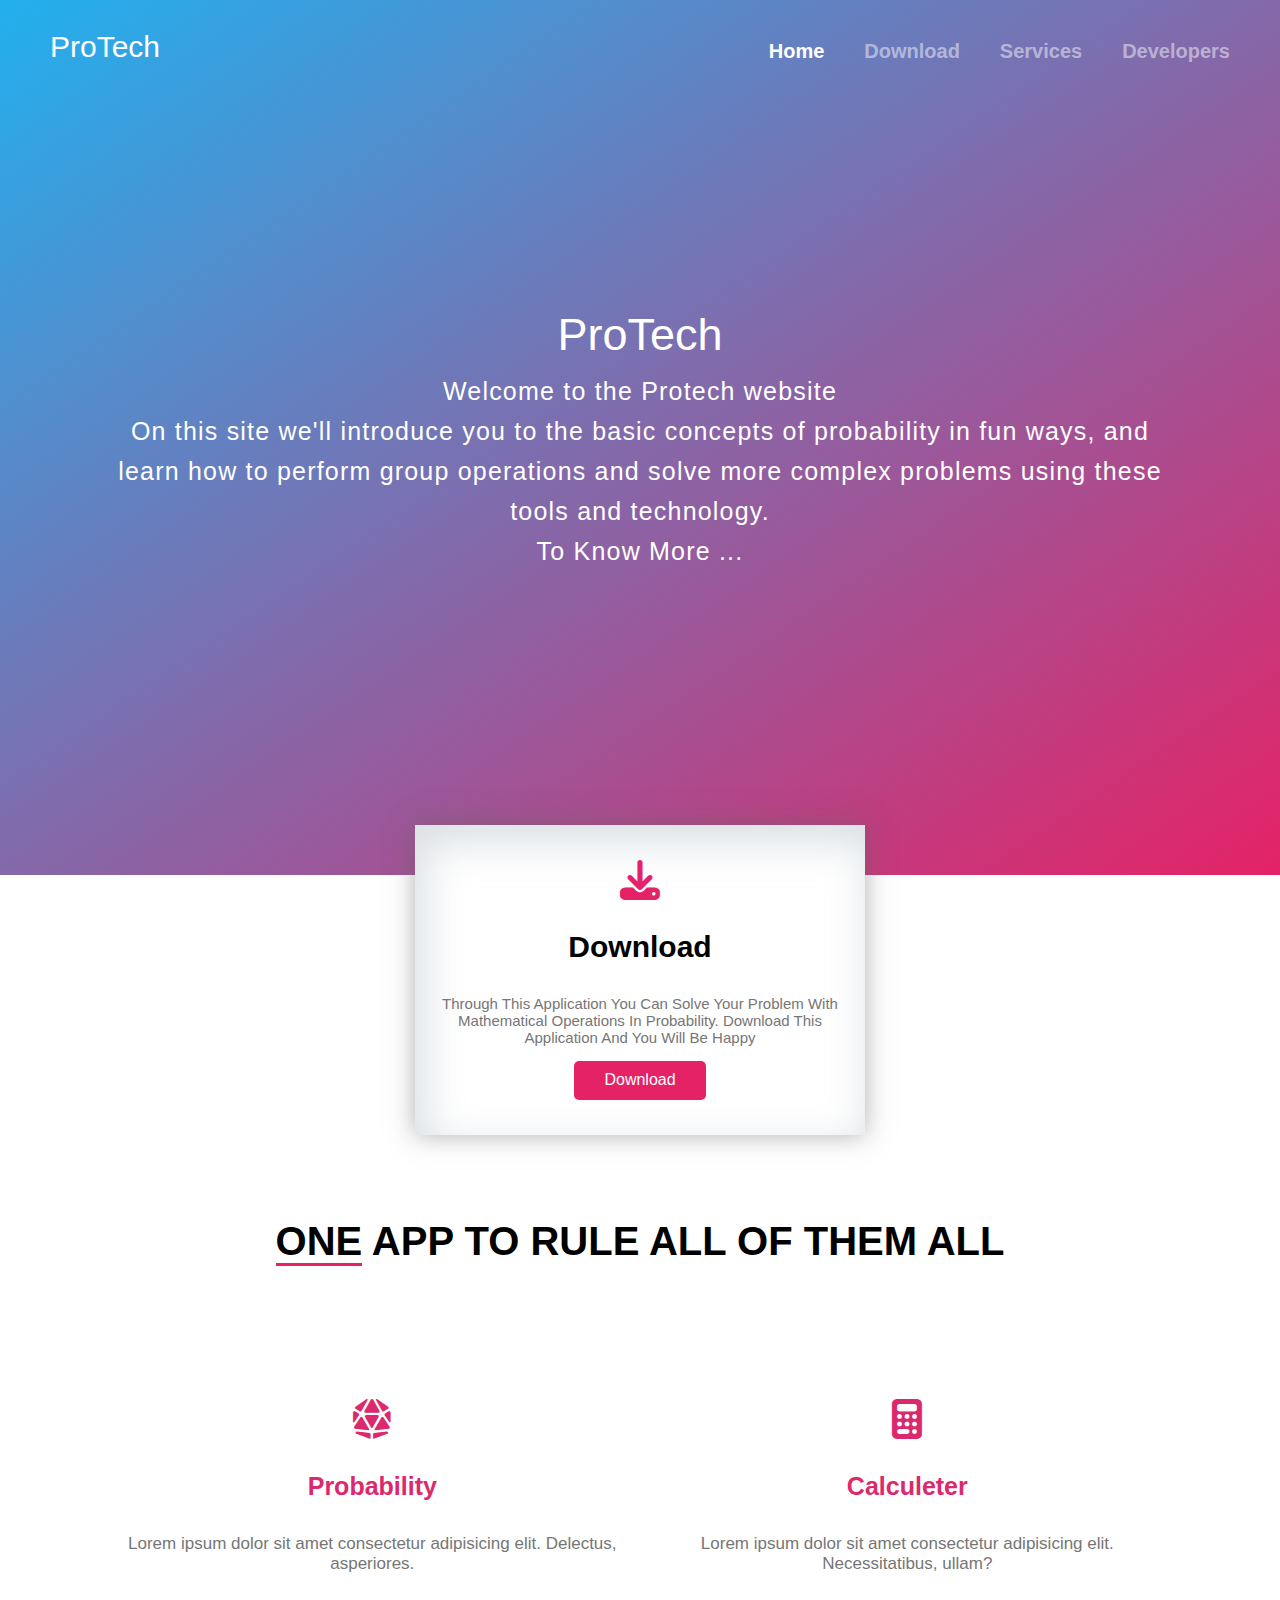
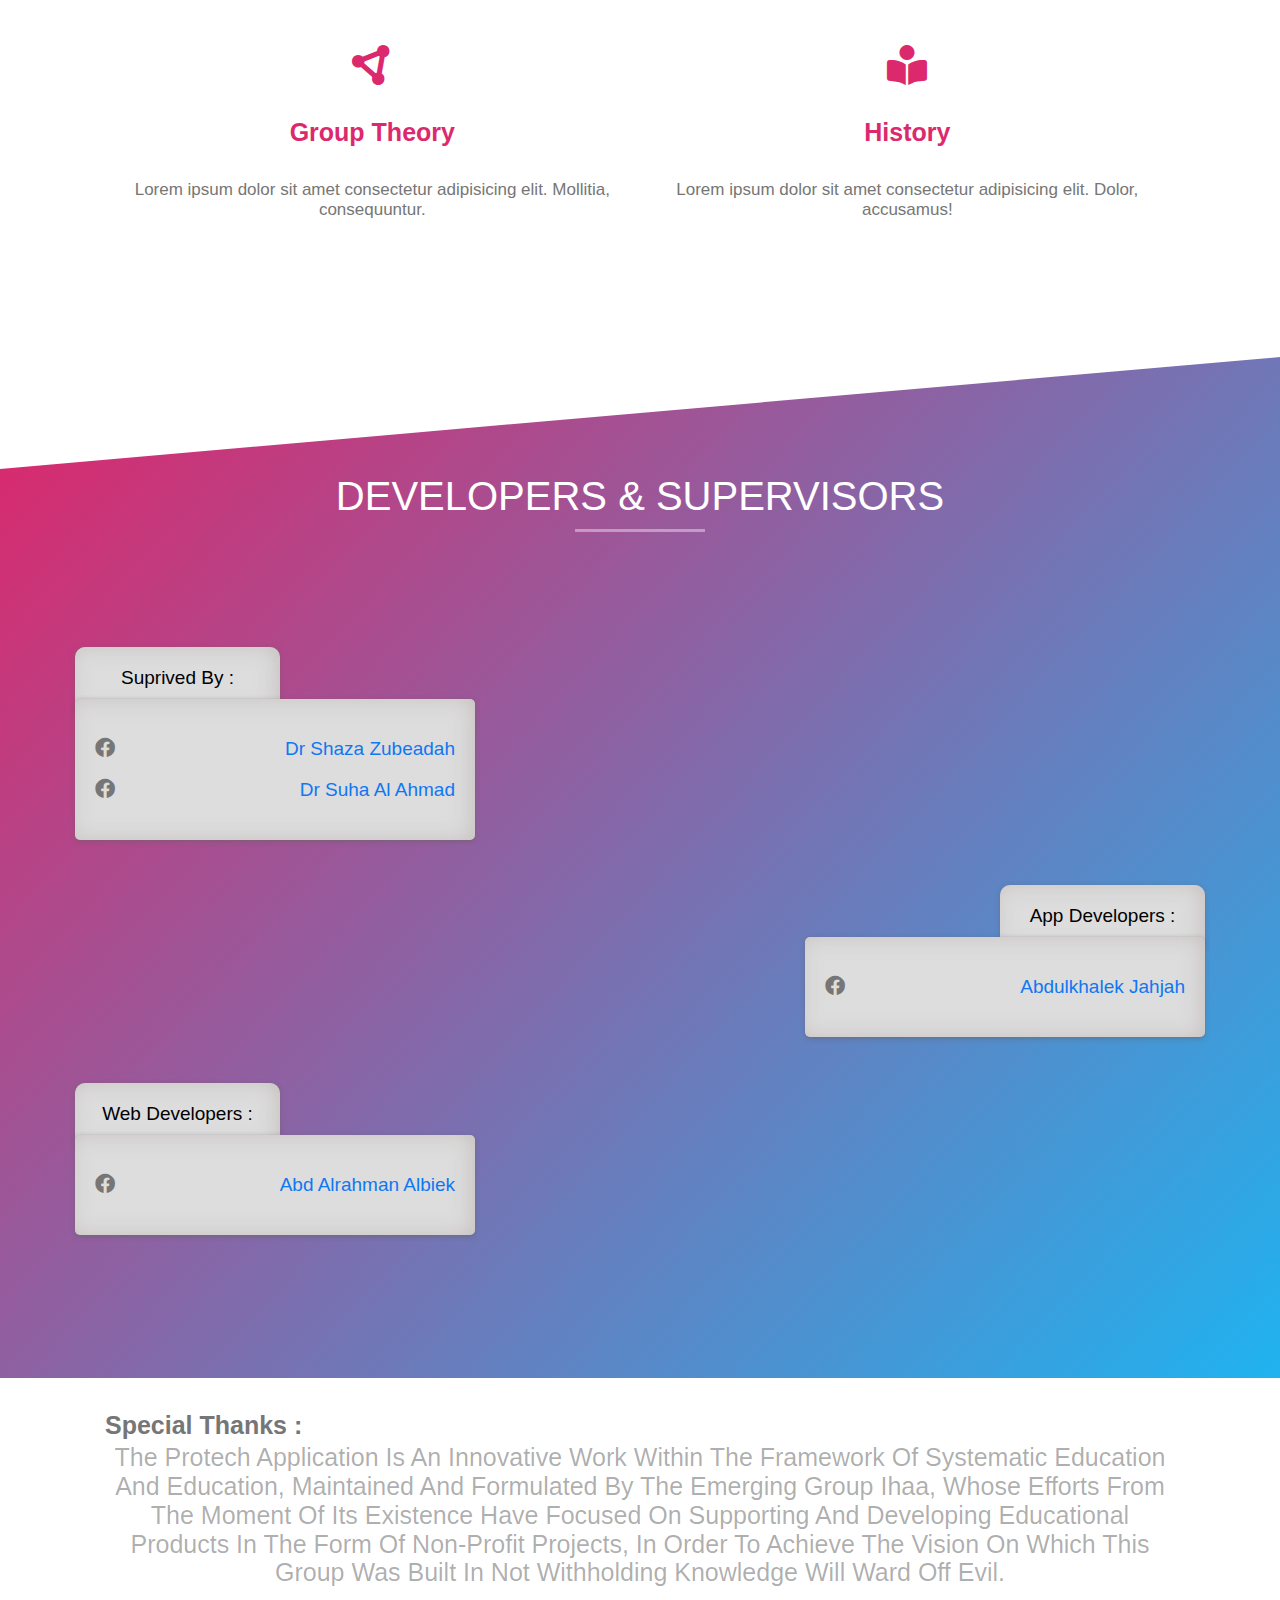
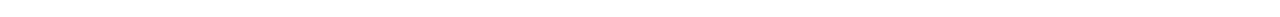
<file: index.html>
<!DOCTYPE html>
<html lang="en">
  <head>
    <meta charset="UTF-8" />
    <meta name="viewport" content="width=device-width, initial-scale=1.0" />
    <title>ProTech</title>
    <link rel="icon" href="images/logo.icon" />
    <!-- Render All Elements Normally -->
    <link rel="stylesheet" href="css/normalize.css" />
    <!-- Font Awesome Library -->
    <link rel="stylesheet" href="css/all.min.css" />
    <!-- Main Templete Css File  -->
    <link rel="stylesheet" href="css/pro.css" />
    <!-- Google Fonts -->
    <link rel="preconnect" href="https://fonts.googleapis.com" />
    <link rel="preconnect" href="https://fonts.gstatic.com" crossorigin />
    <link
      href="https://fonts.googleapis.com/css2?family=Work+Sans:wght@200;300;400;500;600;700;800&display=swap"
      rel="stylesheet"
    />
    <link rel="preconnect" href="https://fonts.googleapis.com" />
    <link rel="preconnect" href="https://fonts.gstatic.com" crossorigin />
    <link
      href="https://fonts.googleapis.com/css2?family=Agbalumo&family=Cairo:wght@300&display=swap"
      rel="stylesheet"
    />
  </head>
  <body>
    <!-- S-header -->
    <div class="header">
      <div class="nav">
        <a href="#"><h1>ProTech</h1></a>
        <nav>
          <i class="fas fa-bars toggle-menu" id="icon"></i>
          <ul id="menu">
            <li><a class="active" href="index.html">Home</a></li>
            <li><a href="#download">Download</a></li>
            <li><a href="#service">Services</a></li>
            <li><a href="#developer">Developers</a></li>
            <a href="#" class="icon"><img src="images/logo.png" alt="" /></a>
          </ul>
        </nav>
      </div>
      <!-- S-Front -->
      <div class="front">
        <div class="container">
          <div class="letter">
            <h1>ProTech</h1>
            <p>
              Welcome to the Protech website <br />
              On this site we'll introduce you to the basic concepts of
              probability in fun ways, and learn how to perform group operations
              and solve more complex problems using these tools and technology.
              <br />
              <a href="#service">To Know More ...</a>
            </p>
          </div>
        </div>
      </div>
      <!-- E-Front -->
    </div>
    <!-- E-header -->
    <!-- S-Download -->
    <div class="download" id="download">
      <div class="container">
        <i class="fas fa-download"></i>
        <h3>Download</h3>
        <p>
          Through this application you can solve your problem with mathematical
          operations in probability. Download this application and you will be
          happy
        </p>
        <a download=""><button>Download</button></a>
      </div>
    </div>
    <!-- E-Download -->
    <!-- S-Phone -->
    <!-- <div class="phone">
      <div class="container">
        <ul class="accord">
          <li> 
          <img src="./images/skin1.jpg" alt="">
        </li>
          <li> 
          <img src="./images/skin2.jpg" alt="">
        </li>
          <li> 
          <img src="./images/skin3.jpg" alt="">
        </li>
      </ul>
      </div>
    </div> -->
    <!-- E-Phone -->
    <!-- S-Service -->
    <div class="service" id="service">
      <div class="container">
        <h2><span>ONE</span> APP TO RULE ALL OF THEM ALL</h2>
        <div class="flex">
          <div class="f-flex">
            <a href="/other website/propability.html">
              <div class="ff-flex">
                <i class="fa fa-dice-d20"></i>
                <h4>Probability</h4>
                <p>
                  Lorem ipsum dolor sit amet consectetur adipisicing elit.
                  Delectus, asperiores.
                </p>
              </div>
            </a>
            <a href="/other website/groups.html">
              <div class="ff-flex">
                <i class="fa fa-circle-nodes"></i>
                <h4>Group Theory</h4>
                <p>
                  Lorem ipsum dolor sit amet consectetur adipisicing elit.
                  Mollitia, consequuntur.
                </p>
              </div>
            </a>
          </div>
          <div class="s-flex">
            <a href="/other website/calculeter.html">
              <div class="ss-flex">
                <i class="fa fa-calculator"></i>
                <h4>Calculeter</h4>
                <p>
                  Lorem ipsum dolor sit amet consectetur adipisicing elit.
                  Necessitatibus, ullam?
                </p>
              </div>
            </a>
            <a href="other website/history.html">
              <div class="ss-flex">
                <i class="fa fa-book-reader"></i>
                <h4>History</h4>
                <p>
                  Lorem ipsum dolor sit amet consectetur adipisicing elit.
                  Dolor, accusamus!
                </p>
              </div>
            </a>
          </div>
        </div>
      </div>
    </div>
    <!-- E-Service -->
    <!--S-Developers -->
    <div class="developer" id="developer">
      <div class="container">
        <div class="head">
          <h3>Developers & Supervisors</h3>
          <div class="line"></div>
        </div>
        <div class="define">
          <div class="block">
            <h4>Suprived By :</h4>
            <div class="text">
              <p>
                <a href="https://www.facebook.com/shaza.hajali"
                  ><i class="fa fab fa-facebook"></i
                ></a>
                Dr Shaza Zubeadah
              </p>
              <p>
                <a href="https://www.facebook.com/suha.alahmed.5"
                  ><i class="fa fab fa-facebook"></i
                ></a>
                Dr Suha Al Ahmad
              </p>
            </div>
          </div>
          <div class="block">
            <h4>App Developers :</h4>
            <div class="text">
              <p>
                <a href="https://www.facebook.com/abdulkhalek.jahjah.7"
                  ><i class="fa fab fa-facebook"></i
                ></a>
                Abdulkhalek Jahjah
              </p>
            </div>
          </div>
          <div class="block">
            <h4>Web Developers :</h4>
            <div class="text">
              <p>
                <a
                  href="https://www.facebook.com/profile.php?id=100068420148527"
                  ><i class="fa fab fa-facebook"></i
                ></a>
                Abd Alrahman Albiek
              </p>
            </div>
          </div>
        </div>
      </div>
    </div>
    <!--E-Developers -->
    <!-- S-Footer -->
    <footer>
      <div class="container">
        <h4>Special Thanks :</h4>
        <p>
          The Protech application is an innovative work within the framework of
          systematic education and education, maintained and formulated by the
          emerging group Ihaa, whose efforts from the moment of its existence
          have focused on supporting and developing educational products in the
          form of non-profit projects, in order to achieve the vision on which
          this group was built in Not withholding knowledge will ward off evil.
        </p>
      </div>
    </footer>
    <!-- E-Footer -->
  </body>
</html>
</file>
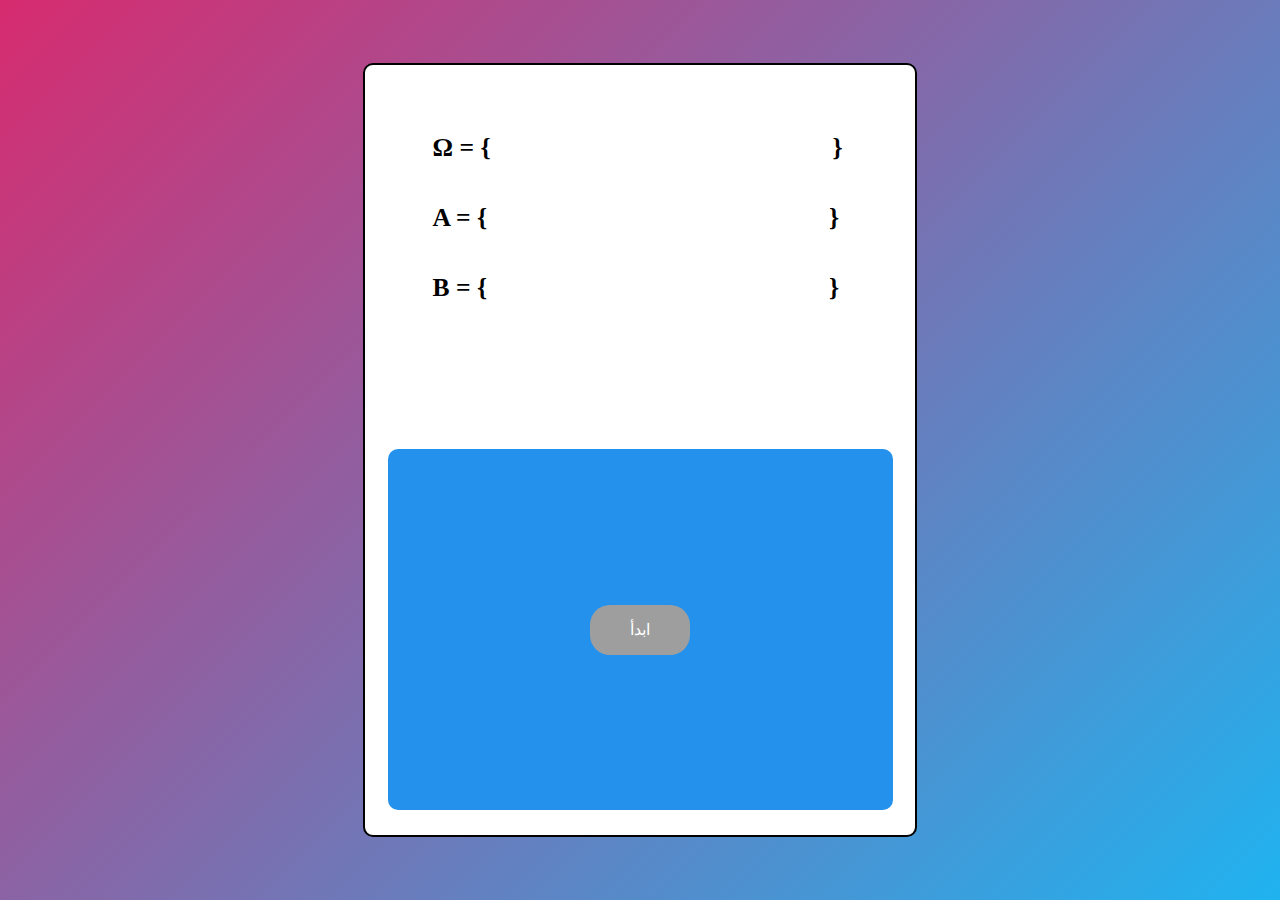
<file: calculeter.html>
<!DOCTYPE html>
<html lang="en">
  <head>
    <meta charset="UTF-8" />
    <meta http-equiv="X-UA-Compatible" content="IE=edge" />
    <meta name="viewport" content="width=device-width, initial-scale=1.0" />
    <link
      rel="stylesheet"
      href="https://cdnjs.cloudflare.com/ajax/libs/font-awesome/6.4.2/css/all.min.css"
    />
    <link rel="stylesheet" href="css/calculeter.css" />
    <link rel="icon" href="images/logo.icon" />
    <title>Calculator</title>
  </head>
  <body>
    <div class="calc">
      <div class="screen">
        <div class="omega">
          <p>Ω = {<input type="text" name="" id="omega">}</p>
        </div>
        <div class="first">
          <p>A = {<input type="text" name="" id="first">}</p>
        </div>
        <div class="secound">
          <p>B = {<input type="text" name=""id="secound">}</p>
        </div>
        <div class="thired">
          <p><span id="thired"></span></p>
        </div>
      </div>
      <div class="btn">
        <button id="u">A⋃B</button>
        <button id="n">A⋂B</button>
        <button id="f">A-B</button>
        <button id="ma">A`</button>
        <button id="mb">B`</button>
        <button id="start">ابدأ</button>
        <button id="restart">AC</button>
      </div>
    </div>
    <script src="js/calculeter.js"></script>
  </body>
</html>
</file>
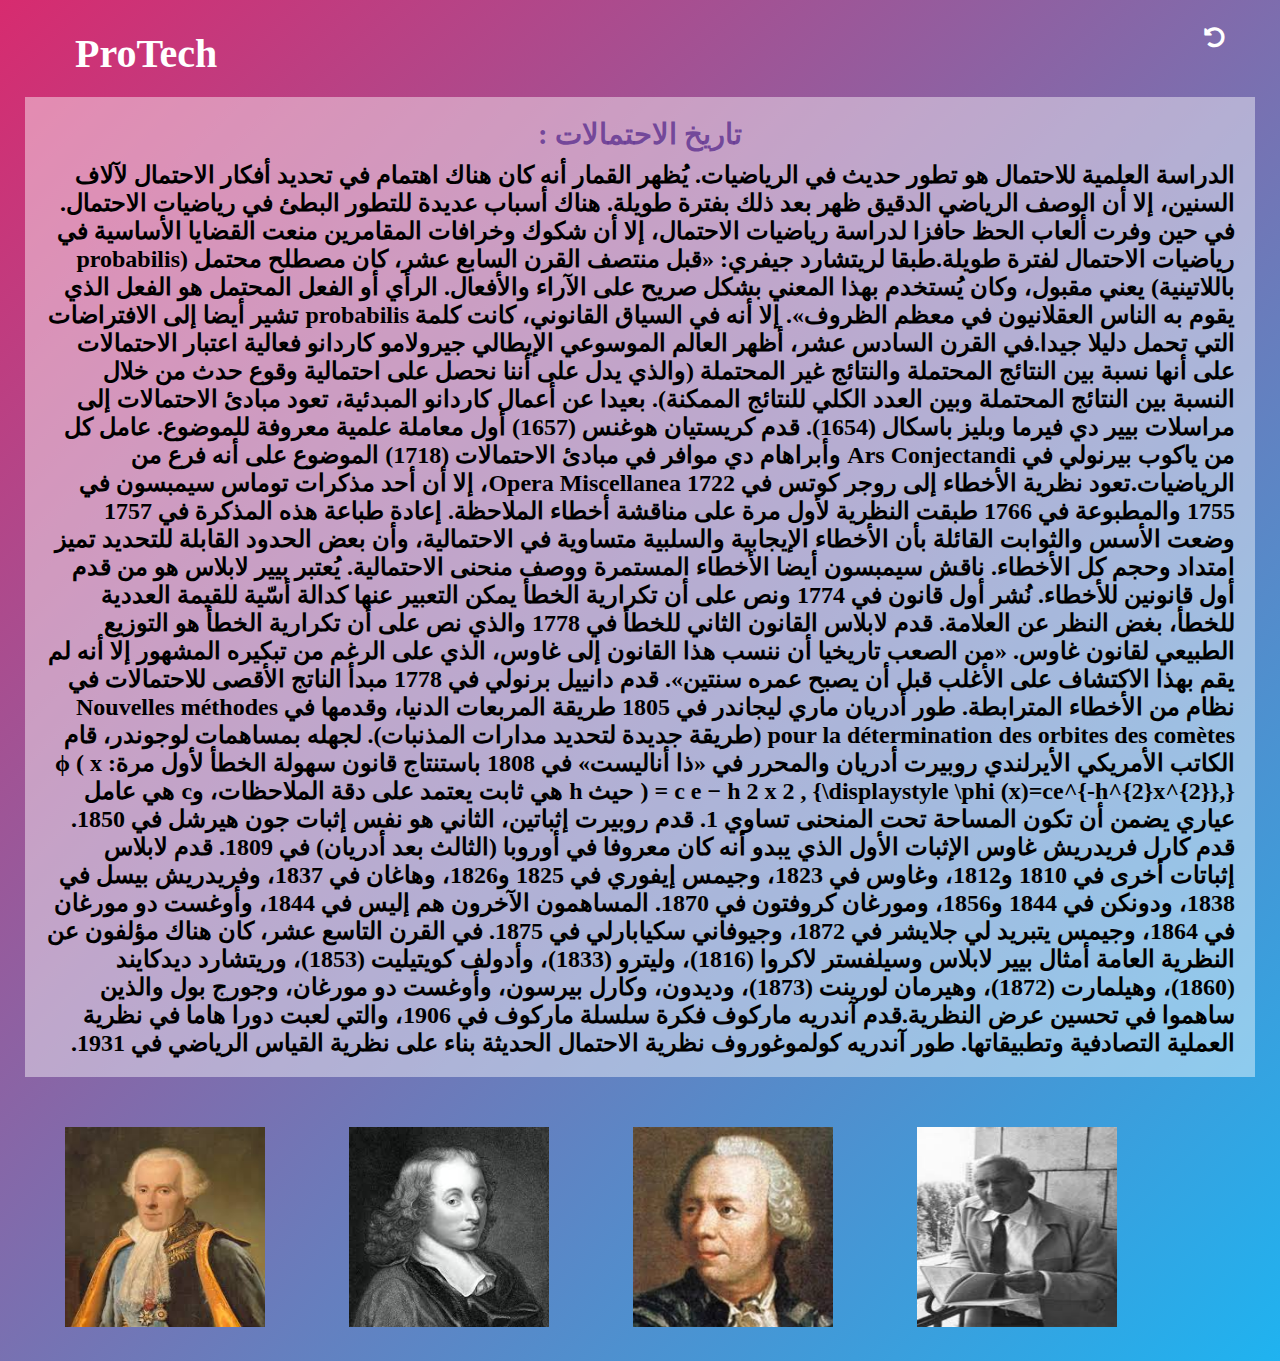
<file: history.html>
<!DOCTYPE html>
<html lang="en">
<head>
  <meta charset="UTF-8">
  <meta name="viewport" content="width=device-width, initial-scale=1.0">
  <link rel="stylesheet" href="css/history.css">
  <link rel="icon" href="images/logo.icon" />
  <link
      rel="stylesheet"
      href="https://cdnjs.cloudflare.com/ajax/libs/font-awesome/5.15.3/css/all.min.css"
    />
  <title>History</title>
</head>
<body>
  <header>
    <div class="nav">
      <a href="#"><h1>ProTech</h1></a>
      <nav>
        <ul id="menu">
          <li>
            <a class="active" href="index.html"
              ><i class="fas fa-undo-alt"></i
            ></a>
          </li>
        </ul>
      </nav>
    </div>
  </header>
  <div class="article">
    <div class="his">
      <h1> : تاريخ الاحتمالات</h1>
      <p>
        الدراسة العلمية للاحتمال هو تطور حديث في الرياضيات. يُظهر القمار أنه كان هناك اهتمام في تحديد أفكار الاحتمال لآلاف السنين، إلا أن الوصف الرياضي الدقيق ظهر بعد ذلك بفترة طويلة. هناك أسباب عديدة للتطور البطئ في رياضيات الاحتمال. في حين وفرت ألعاب الحظ حافزا لدراسة رياضيات الاحتمال، إلا أن شكوك وخرافات المقامرين منعت القضايا الأساسية في رياضيات الاحتمال لفترة طويلة.طبقا لريتشارد جيفري: «قبل منتصف القرن السابع عشر، كان مصطلح محتمل (probabilis باللاتينية) يعني مقبول، وكان يُستخدم بهذا المعني بشكل صريح على الآراء والأفعال. الرأي أو الفعل المحتمل هو الفعل الذي يقوم به الناس العقلانيون في معظم الظروف». إلا أنه في السياق القانوني، كانت كلمة probabilis تشير أيضا إلى الافتراضات التي تحمل دليلا جيدا.في القرن السادس عشر، أظهر العالم الموسوعي الإيطالي جيرولامو كاردانو فعالية اعتبار الاحتمالات على أنها نسبة بين النتائج المحتملة والنتائج غير المحتملة (والذي يدل على أننا نحصل على احتمالية وقوع حدث من خلال النسبة بين النتائج المحتملة وبين العدد الكلي للنتائج الممكنة). بعيدا عن أعمال كاردانو المبدئية، تعود مبادئ الاحتمالات إلى مراسلات بيير دي فيرما وبليز باسكال (1654). قدم كريستيان هوغنس (1657) أول معاملة علمية معروفة للموضوع. عامل كل من ياكوب بيرنولي في Ars Conjectandi وأبراهام دي موافر في مبادئ الاحتمالات (1718) الموضوع على أنه فرع من الرياضيات.تعود نظرية الأخطاء إلى روجر كوتس في Opera Miscellanea 1722، إلا أن أحد مذكرات توماس سيمبسون في 1755 والمطبوعة في 1766 طبقت النظرية لأول مرة على مناقشة أخطاء الملاحظة. إعادة طباعة هذه المذكرة في 1757 وضعت الأسس والثوابت القائلة بأن الأخطاء الإيجابية والسلبية متساوية في الاحتمالية، وأن بعض الحدود القابلة للتحديد تميز امتداد وحجم كل الأخطاء.

ناقش سيمبسون أيضا الأخطاء المستمرة ووصف منحنى الاحتمالية.

يُعتبر بيير لابلاس هو من قدم أول قانونين للأخطاء. نُشر أول قانون في 1774 ونص على أن تكرارية الخطأ يمكن التعبير عنها كدالة أسّية للقيمة العددية للخطأ، بغض النظر عن العلامة. قدم لابلاس القانون الثاني للخطأ في 1778 والذي نص على أن تكرارية الخطأ هو التوزيع الطبيعي لقانون غاوس. «من الصعب تاريخيا أن ننسب هذا القانون إلى غاوس، الذي على الرغم من تبكيره المشهور إلا أنه لم يقم بهذا الاكتشاف على الأغلب قبل أن يصبح عمره سنتين».
قدم دانييل برنولي في 1778 مبدأ الناتج الأقصى للاحتمالات في نظام من الأخطاء المترابطة.

طور أدريان ماري ليجاندر في 1805 طريقة المربعات الدنيا، وقدمها في Nouvelles méthodes pour la détermination des orbites des comètes (طريقة جديدة لتحديد مدارات المذنبات). لجهله بمساهمات لوجوندر، قام الكاتب الأمريكي الأيرلندي روبيرت أدريان والمحرر في «ذا أناليست» في 1808 باستنتاج قانون سهولة الخطأ لأول مرة:

    ϕ ( x ) = c e − h 2 x 2 , {\displaystyle \phi (x)=ce^{-h^{2}x^{2}},}

حيث h هي ثابت يعتمد على دقة الملاحظات، وc هي عامل عياري يضمن أن تكون المساحة تحت المنحنى تساوي 1. قدم روبيرت إثباتين، الثاني هو نفس إثبات جون هيرشل في 1850. قدم كارل فريدريش غاوس الإثبات الأول الذي يبدو أنه كان معروفا في أوروبا (الثالث بعد أدريان) في 1809. قدم لابلاس إثباتات أخرى في 1810 و1812، وغاوس في 1823، وجيمس إيفوري في 1825 و1826، وهاغان في 1837، وفريدريش بيسل في 1838، ودونكن في 1844 و1856، ومورغان كروفتون في 1870. المساهمون الآخرون هم إليس في 1844، وأوغست دو مورغان في 1864، وجيمس يتبريد لي جلايشر في 1872، وجيوفاني سكيابارلي في 1875.
في القرن التاسع عشر، كان هناك مؤلفون عن النظرية العامة أمثال بيير لابلاس وسيلفستر لاكروا (1816)، وليترو (1833)، وأدولف كويتيليت (1853)، وريتشارد ديدكايند (1860)، وهيلمارت (1872)، وهيرمان لورينت (1873)، وديدون، وكارل بيرسون، وأوغست دو مورغان، وجورج بول والذين ساهموا في تحسين عرض النظرية.قدم آندريه ماركوف فكرة سلسلة ماركوف في 1906، والتي لعبت دورا هاما في نظرية العملية التصادفية وتطبيقاتها. طور آندريه كولموغوروف نظرية الاحتمال الحديثة بناء على نظرية القياس الرياضي في 1931.
      </p>
    </div>
  </div>
  <div class="img">
    <img src="images/IMG-20231115-WA0021.jpg" alt="">
    <img src="images/IMG-20231115-WA0015.jpg" alt="">
    <img src="images/IMG-20231115-WA0016.jpg" alt="">
    <img src="images/IMG-20231115-WA0020.jpg" alt="">
  </div>
</body>
</html>
</file>
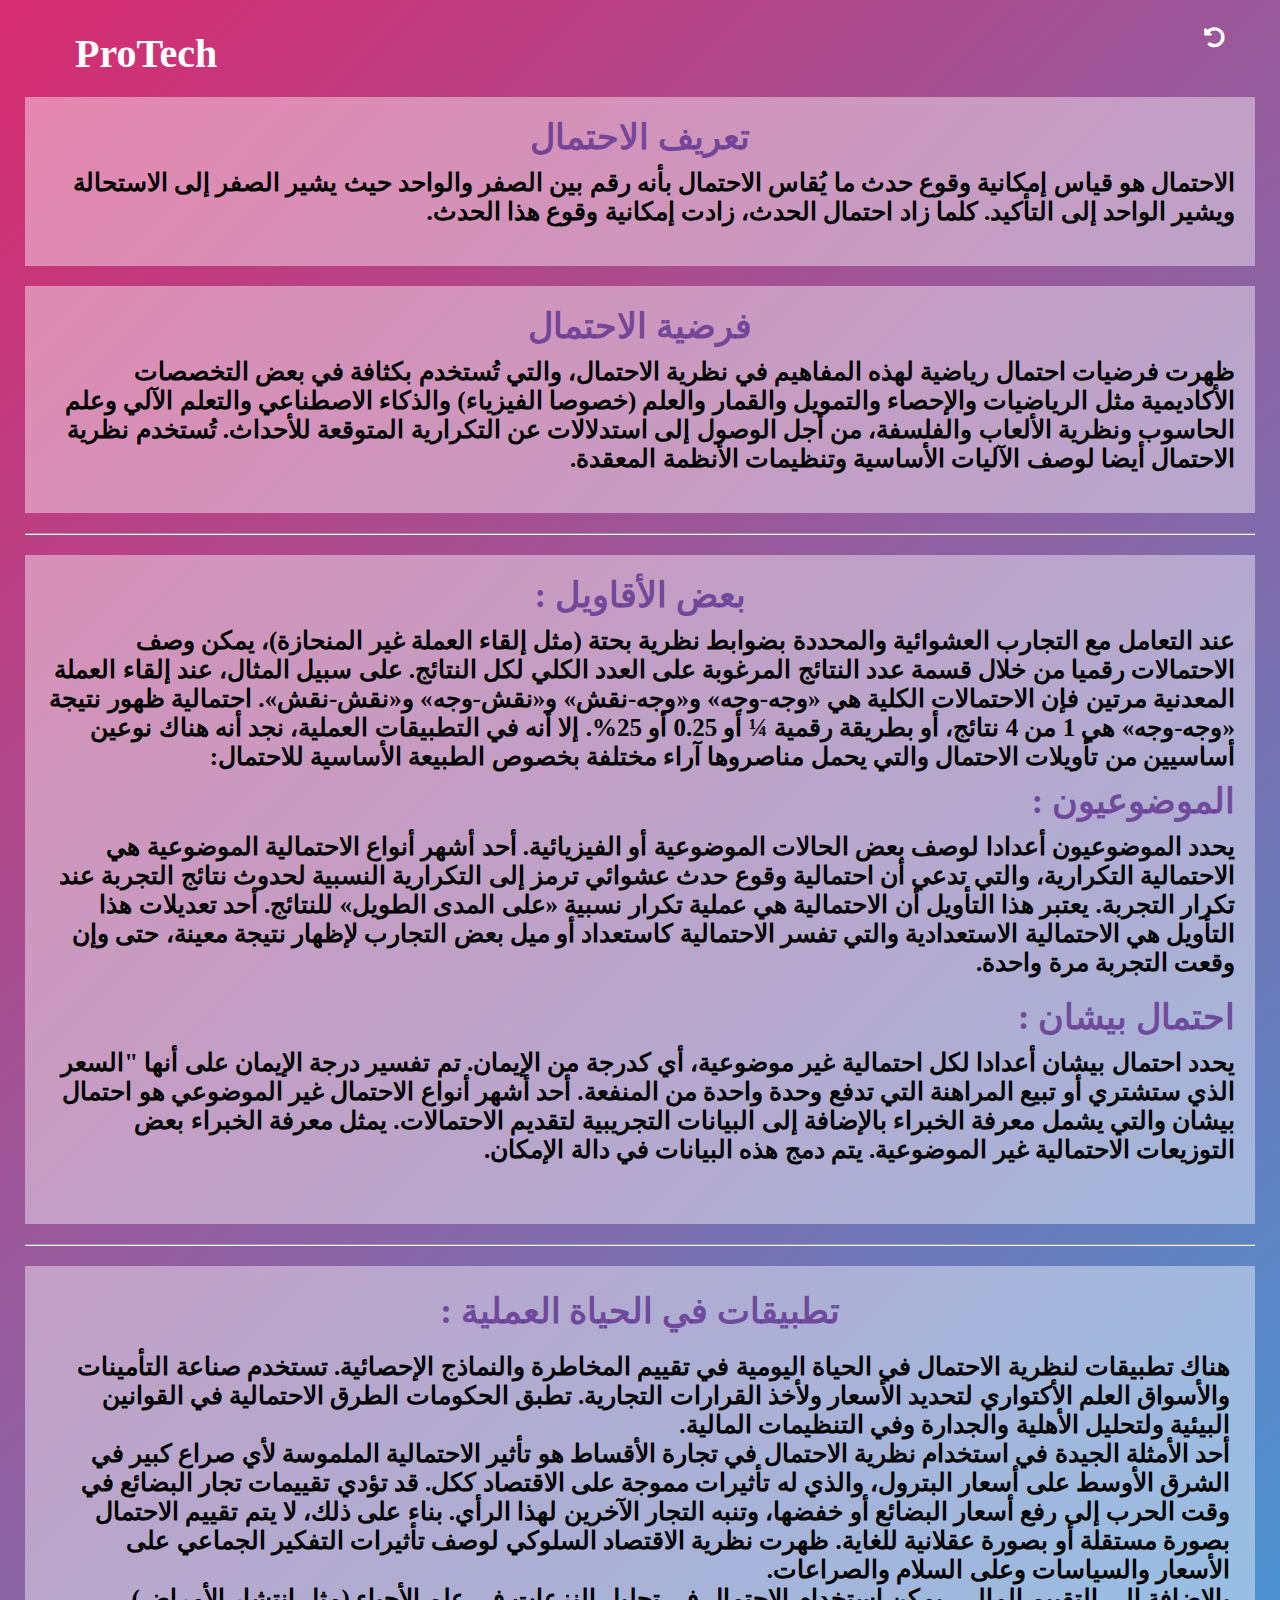
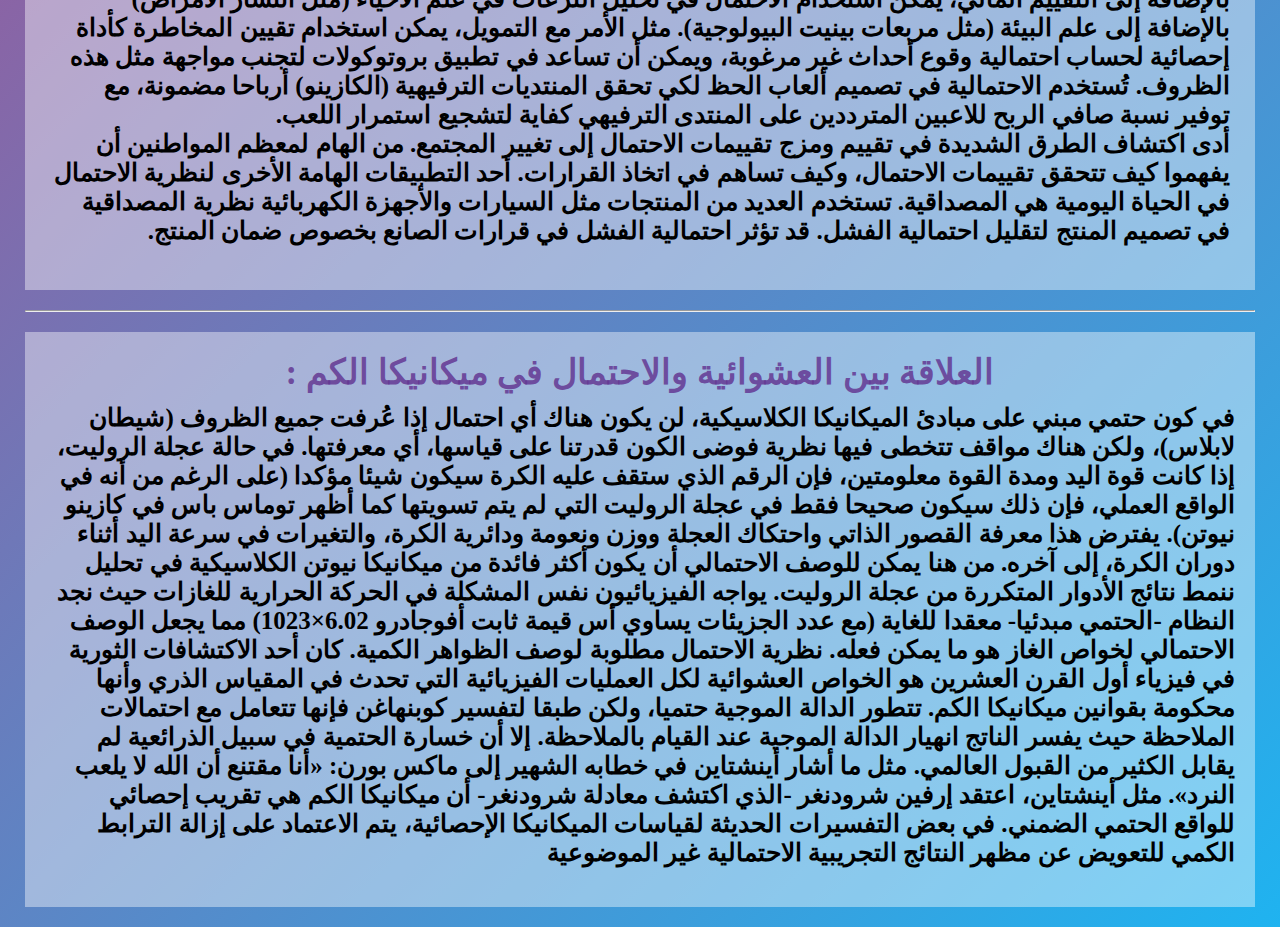
<file: propability.html>
<!DOCTYPE html>
<html lang="en">
  <head>
    <meta charset="UTF-8" />
    <meta name="viewport" content="width=device-width, initial-scale=1.0" />
    <link rel="icon" href="images/logo.icon" />
    <link rel="stylesheet" href="css/all.min.css" />
    <link rel="stylesheet" href="css/propability.css" />
    <link
      rel="stylesheet"
      href="https://cdnjs.cloudflare.com/ajax/libs/font-awesome/5.15.3/css/all.min.css"
    />
    <title>Propability</title>
  </head>
  <body>
    <header>
      <div class="nav">
        <a href="#"><h1>ProTech</h1></a>
        <nav>
          <ul id="menu">
            <li>
              <a class="active" href="index.html"
                ><i class="fas fa-undo-alt"></i
              ></a>
            </li>
          </ul>
        </nav>
      </div>
  </header> 
      <div class="article">
        <h1>تعريف الاحتمال</h1>
        <div class="concept stander">
          <p>
            الاحتمال هو قياس إمكانية وقوع حدث ما يُقاس الاحتمال بأنه رقم بين
            الصفر والواحد حيث يشير الصفر إلى الاستحالة ويشير الواحد إلى التأكيد.
            كلما زاد احتمال الحدث، زادت إمكانية وقوع هذا الحدث.
          </p>
        </div>
        </div>
        <div class="article">
        <div class="Hypotheses">
          <h1>فرضية الاحتمال</h1>
          <div class="stander">
            <p>
              ظهرت فرضيات احتمال رياضية لهذه المفاهيم في نظرية الاحتمال، والتي
              تُستخدم بكثافة في بعض التخصصات الأكاديمية مثل الرياضيات والإحصاء
              والتمويل والقمار والعلم (خصوصا الفيزياء) والذكاء الاصطناعي والتعلم
              الآلي وعلم الحاسوب ونظرية الألعاب والفلسفة، من أجل الوصول إلى
              استدلالات عن التكرارية المتوقعة للأحداث. تُستخدم نظرية الاحتمال
              أيضا لوصف الآليات الأساسية وتنظيمات الأنظمة المعقدة.
            </p>
          </div>
        </div>
      </div>
      <hr>
      <div class="article Interpretations ">
        <h2> : بعض الأقاويل </h2>
        <div class="stander">
          <p>
            عند التعامل مع التجارب العشوائية والمحددة بضوابط نظرية بحتة (مثل إلقاء العملة غير المنحازة)، يمكن وصف الاحتمالات رقميا من خلال قسمة عدد النتائج المرغوبة على العدد الكلي لكل النتائج. على سبيل المثال، عند إلقاء العملة المعدنية مرتين فإن الاحتمالات الكلية هي «وجه-وجه» و«وجه-نقش» و«نقش-وجه» و«نقش-نقش». احتمالية ظهور نتيجة «وجه-وجه» هي 1 من 4 نتائج، أو بطريقة رقمية ¼ أو 0.25 أو 25%. إلا أنه في التطبيقات العملية، نجد أنه هناك نوعين أساسيين من تأويلات الاحتمال والتي يحمل مناصروها آراء مختلفة بخصوص الطبيعة الأساسية للاحتمال:
          </p>
          <h3> : الموضوعيون</h3>
          <div class="stander">
            <p>
              يحدد الموضوعيون أعدادا لوصف بعض الحالات الموضوعية أو الفيزيائية. أحد أشهر أنواع الاحتمالية الموضوعية هي الاحتمالية التكرارية، والتي تدعي أن احتمالية وقوع حدث عشوائي ترمز إلى التكرارية النسبية لحدوث نتائج التجربة عند تكرار التجربة. يعتبر هذا التأويل أن الاحتمالية هي عملية تكرار نسبية «على المدى الطويل» للنتائج. أحد تعديلات هذا التأويل هي الاحتمالية الاستعدادية والتي تفسر الاحتمالية كاستعداد أو ميل بعض التجارب لإظهار نتيجة معينة، حتى وإن وقعت التجربة مرة واحدة.
            </p>
          </div>
          <h3> : احتمال بيشان</h3>
          <div class="stander">
            <p>
              يحدد احتمال بيشان أعدادا لكل احتمالية غير موضوعية، أي كدرجة من الإيمان. تم تفسير درجة الإيمان على أنها "السعر الذي ستشتري أو تبيع المراهنة التي تدفع وحدة واحدة من المنفعة. أحد أشهر أنواع الاحتمال غير الموضوعي هو احتمال بيشان والتي يشمل معرفة الخبراء بالإضافة إلى البيانات التجريبية لتقديم الاحتمالات. يمثل معرفة الخبراء بعض التوزيعات الاحتمالية غير الموضوعية. يتم دمج هذه البيانات في دالة الإمكان.
            </p>
          </div>
        </div>
      </div>
      <hr>
      <div class="article app">
        <h2> : تطبيقات في الحياة العملية </h2>
        <div class="stander">
          <p>
            هناك تطبيقات لنظرية الاحتمال في الحياة اليومية في تقييم المخاطرة والنماذج الإحصائية. تستخدم صناعة التأمينات والأسواق العلم الأكتواري لتحديد الأسعار ولأخذ القرارات التجارية. تطبق الحكومات الطرق الاحتمالية في القوانين البيئية ولتحليل الأهلية والجدارة وفي التنظيمات المالية.
<br>
أحد الأمثلة الجيدة في استخدام نظرية الاحتمال في تجارة الأقساط هو تأثير الاحتمالية الملموسة لأي صراع كبير في الشرق الأوسط على أسعار البترول، والذي له تأثيرات مموجة على الاقتصاد ككل. قد تؤدي تقييمات تجار البضائع في وقت الحرب إلى رفع أسعار البضائع أو خفضها، وتنبه التجار الآخرين لهذا الرأي. بناء على ذلك، لا يتم تقييم الاحتمال بصورة مستقلة أو بصورة عقلانية للغاية. ظهرت نظرية الاقتصاد السلوكي لوصف تأثيرات التفكير الجماعي على الأسعار والسياسات وعلى السلام والصراعات.
<br>
بالإضافة إلى التقييم المالي، يمكن استخدام الاحتمال في تحليل النزعات في علم الأحياء (مثل انتشار الأمراض) بالإضافة إلى علم البيئة (مثل مربعات بينيت البيولوجية). مثل الأمر مع التمويل، يمكن استخدام تقيين المخاطرة كأداة إحصائية لحساب احتمالية وقوع أحداث غير مرغوبة، ويمكن أن تساعد في تطبيق بروتوكولات لتجنب مواجهة مثل هذه الظروف. تُستخدم الاحتمالية في تصميم ألعاب الحظ لكي تحقق المنتديات الترفيهية (الكازينو) أرباحا مضمونة، مع توفير نسبة صافي الربح للاعبين المترددين على المنتدى الترفيهي كفاية لتشجيع استمرار اللعب.
<br>
أدى اكتشاف الطرق الشديدة في تقييم ومزج تقييمات الاحتمال إلى تغيير المجتمع. من الهام لمعظم المواطنين أن يفهموا كيف تتحقق تقييمات الاحتمال، وكيف تساهم في اتخاذ القرارات.
أحد التطبيقات الهامة الأخرى لنظرية الاحتمال في الحياة اليومية هي المصداقية. تستخدم العديد من المنتجات مثل السيارات والأجهزة الكهربائية نظرية المصداقية في تصميم المنتج لتقليل احتمالية الفشل. قد تؤثر احتمالية الفشل في قرارات الصانع بخصوص ضمان المنتج. 
          </p>
        </div>
      </div>
      <hr>
      <div class="article theory">
        <h2>          : العلاقة بين العشوائية والاحتمال في ميكانيكا الكم </h2>
        <div class="stander">
          <p>
          في كون حتمي مبني على مبادئ الميكانيكا الكلاسيكية، لن يكون هناك أي احتمال إذا عُرفت جميع الظروف (شيطان لابلاس)، ولكن هناك مواقف تتخطى فيها نظرية فوضى الكون قدرتنا على قياسها، أي معرفتها. في حالة عجلة الروليت، إذا كانت قوة اليد ومدة القوة معلومتين، فإن الرقم الذي ستقف عليه الكرة سيكون شيئا مؤكدا (على الرغم من أنه في الواقع العملي، فإن ذلك سيكون صحيحا فقط في عجلة الروليت التي لم يتم تسويتها كما أظهر توماس باس في كازينو نيوتن). يفترض هذا معرفة القصور الذاتي واحتكاك العجلة ووزن ونعومة ودائرية الكرة، والتغيرات في سرعة اليد أثناء دوران الكرة، إلى آخره. من هنا يمكن للوصف الاحتمالي أن يكون أكثر فائدة من ميكانيكا نيوتن الكلاسيكية في تحليل ننمط نتائج الأدوار المتكررة من عجلة الروليت. يواجه الفيزيائيون نفس المشكلة في الحركة الحرارية للغازات حيث نجد النظام -الحتمي مبدئيا- معقدا للغاية (مع عدد الجزيئات يساوي أس قيمة ثابت أفوجادرو 6.02×1023) مما يجعل الوصف الاحتمالي لخواص الغاز هو ما يمكن فعله.

نظرية الاحتمال مطلوبة لوصف الظواهر الكمية. كان أحد الاكتشافات الثورية في فيزياء أول القرن العشرين هو الخواص العشوائية لكل العمليات الفيزيائية التي تحدث في المقياس الذري وأنها محكومة بقوانين ميكانيكا الكم. تتطور الدالة الموجية حتميا، ولكن طبقا لتفسير كوبنهاغن فإنها تتعامل مع احتمالات الملاحظة حيث يفسر الناتج انهيار الدالة الموجية عند القيام بالملاحظة.
إلا أن خسارة الحتمية في سبيل الذرائعية لم يقابل الكثير من القبول العالمي. مثل ما أشار أينشتاين في خطابه الشهير إلى ماكس بورن: «أنا مقتنع أن الله لا يلعب النرد». مثل أينشتاين، اعتقد إرفين شرودنغر -الذي اكتشف معادلة شرودنغر- أن ميكانيكا الكم هي تقريب إحصائي للواقع الحتمي الضمني. في بعض التفسيرات الحديثة لقياسات الميكانيكا الإحصائية، يتم الاعتماد على إزالة الترابط الكمي للتعويض عن مظهر النتائج التجريبية الاحتمالية غير الموضوعية
</p>
        </div>
      </div>
  </body>
</html>
</file>
<file: css/pro.css>
:root{
  --main-color:#22b0ee;
  --main--color:#e52266;
  --facebook-color: #1077f2;
}
/* Start Global Rules  */
*{
  -webkit-box-sizing: border-box;
  -moz-box-sizing: border-box;
  box-sizing: border-box;
}
html{
  scroll-behavior: smooth;
}
body{
  font-family:Arial, Helvetica, sans-serif;
}
a{
  text-decoration: none;
  color: #fff;
}
li{
  list-style: none;
}
.container{
  padding-left: 50px;
  padding-right: 50px;
  margin: 0 auto;
}
/* Small */
@media(min-width: 768px) {
  .container{
    width: 750px;
  }
}
/* Medium */
@media(min-width: 992px){
  .container{
    width: 970px;
  }
}
/* Large */
@media(min-width: 1200px){
  .container{
    width: 1170px;
  }
}
/* End Global Rules  */
  .header{
    width: 100%;
    /* min-height: 115vh; */
    color: white;
    background-image:linear-gradient(to bottom right,#22b0ee,#e52266);
    position: relative;
    margin: 0px auto;
  }
  @media(max-width:767px){
    .header{
      min-height: 120vh;
    }
  }
  @media(min-width:768px) {
    .header {
      height: 875px;
    }
  }
  .header .nav{
    display: flex;
    justify-content: space-between;
  }
  .header .nav h1{
    font-size: 30px;
    font-weight: 200;
    padding-left: 30px;
    margin-top: 30px;
    margin-left: 20px;
  }
  @media(max-width:767px){
    .header .nav h1{
      font-size: 25px;
      padding-left: 0;
    }
  }
  .header .nav ul li{
    display: inline-block;
  }
  .header .nav img{
    width: 40px;
    margin: 15px 20px;
    display: none;
  }
  .header nav {
    flex: 1;
    display: flex;
    align-items: center;
    justify-content: flex-end;
  }
  .header nav .toggle-menu {
    color: white;
    font-size: 22px;
  }
  @media (min-width: 768px) {
    .header nav .toggle-menu {
      display: none;
    }
  }
  @media (max-width: 767px) {
    .header nav .toggle-menu {
      padding-right: 10px;
      margin-top: 18px;
      margin-right: 10px;
    }
  }
  .header nav ul {
    display: flex;
    padding: 0 30px;
    margin-top: 0;
  }
  @media (max-width: 767px) {
    .header nav ul {
      display: none;
    }
    @media (max-width: 767px) {
      .header nav ul:hover {
        display: flex;
        flex-direction: column;
        position: absolute;
        top: 60px;
        left: 0;
        width: 100%;
        background-color: rgba(151, 71, 71, 0.5);
      }
    }
    .header nav .toggle-menu:active + ul {
      display: flex;
      flex-direction: column;
      position: absolute;
      top: 60px;
      left: 0;
      width: 100%;
      background-color: #36a2e04b;
      
    } 
    .header .nav img{
      display:none;
    }
    .header nav ul li a {
      padding: 15px !important;
    }
  }
  .header nav ul li a {
    padding: 40px 20px;
    font-weight: bold;
    display: block;
    color: rgba(255, 255, 255, 0.493);
    font-size: 20px;
    transition: 0.3s;
    z-index: 2;
  }
  .header nav ul li a.active,
  .header nav ul li a:hover {
    color:#fff;
  }
/* E-header */
.front{
  margin-top: 90px;
  display: flex;
  flex-direction: column;
  justify-content: center;
  align-items: center;
}
.front .letter{
  text-align: center;
}
.front .letter h1{
  font-weight: 200;
  font-size: 45px;
  margin-top: 100px;
  margin-bottom: 0;
}
  .front .letter p{
    margin-top: 10px;
    letter-spacing: 1.2px;
    line-height: 1.6;
    font-size: 25px;
  }
@media(max-width:767px){
  .front .letter h1{
    font-size: 40px;
  }
  .front .letter p{
    font-size: 18px;
  }
}
.front .letter p a{
  margin: 20px 0;
  transition: .3s;
}
.front .letter p a:hover{
  color:#e52266;
}
/* s-download */
.download .container{
  background-color: #ffffff;
  text-align: center;
  width: 450px;
  position: relative;
  top:-50px;
  padding:35px 25px;
  z-index:2; 
  box-shadow: 0px 0px 24px rgba(100,100,100,0.5),
  inset 7px 14px 42px 3px rgba(163,174,184,0.4);
}
@media (max-width:767px) {
  .download .container{
    width: 90%;
    top:-100px;
  }
}
.download .container i{
  font-size: 40px;
  color:#e52266;
}
.download .container h3{
  color:#000;
  font-size: 30px;
}
.download .container p{
  font-size: 15px;
  text-transform: capitalize;
  color: #767676;
}
.download .container a button{
  color:#fff;
  padding: 10px 30px;
  background-color: #e52266;
  border: none;
  cursor: pointer;
  border-radius: 5px;
}
/* E-download */
/* S-phone */
.phone img{
  width: 300px;
  border-radius: 30px;
}
.phone .container{
  display: flex;
  justify-content: center;
  align-items: center;
}
.accord{
  width: 100%;
  display: flex;
  justify-content: center;
  height: 400px;
  gap: 9px;
  transition: 0.3s;
}
.accord:hover{
  gap: 0;
}
.accord li{
  position: relative;
  overflow: hidden;
  flex: 0 0 80px;
  border-radius: 50px;
  opacity: 0.75;
  cursor: pointer;
}
.accord li img{
  position: absolute;
  top: 10px;
  left: 10px;
  translate: -50%,-50%;
  width: 100%;
  height: 100%;
  object-fit: cover;
}
.accord li,
.accord li img{
  transition: .3s;
}
.accord:hover{
  flex: 1 0 260px;
  scale: 1.1;
  z-index: 10;
  opacity: 1;
}
/* E-phone */
/* S-flex */
.service{
  position: relative;
}
.service .container h2{
  text-align: center;
  font-size: 40px;
  margin-bottom: 100px;
}
.service .container h2 span{
  border-bottom:3px solid #e52266;
}
.service .container .flex{
  display: flex;
  justify-content: center;
  text-align: center;
  margin-bottom: 100px;
}
.service .container .flex .ff-flex,
.service .container .flex .ss-flex{
  width: 100%;
  padding: 20px;
  transition: .3s;
  cursor: pointer;
}
.service .container p{
  width: fit-content;
} 
.service .container .flex .ff-flex:hover,
.service .container .flex .ss-flex:hover{
  box-shadow: 0 0 20px 0 rgba(0, 0, 0, .5);
}
.service .container .flex i,.service .container .flex i{
  font-size: 40px;
  color: #dc296d;
  margin-top: 15px;
  margin-bottom: 0;
}
.service .container .flex h4{
  font-size: 25px;
  font-weight: 700;
  color: #dc296d;
}
.service .container .flex p{
  color: #767676;
  font-size: 17px;
}
@media(max-width:767px){
  .service .container h2{
    font-size: 30px;
  }
  .service .container .flex{
    display: block;
  }
}
@media(max-width:991px){
  .service .container h2{
    font-size: 40px;
  }
}
.flex .ff-flex .fa-arrow-right{
  font-size: 18px;
  color:black;
}
/* E-flex */
/* S-Developer */
.developer{
  width: 100%;
  color: white;
  position: relative;
  left: 0;
  top: 0;
  height: 100%;
  background-image: linear-gradient(135deg, #d72b6f 0%, #1fb3f0 100%);
  background-blend-mode: normal;
  transform: skewY(-5deg);
  transform-origin: top right;
}
.developer .container{
  padding: 20px;
  transform: skewY(5deg);
}
.developer .container h3{
  font-size: 40px;
  font-weight: 100;
  color: #fff;
  text-align: center;
  position: relative;
  text-transform: uppercase;
}
@media(max-width:767px){
  .developer .container h3{
    font-size: 30px;
  }
  .developer .container h3::after{
    left: 50%;
  }
}
.developer .container .line{
  width: 130px;
  height: 3px;
  background-color: #ffffff67;
  margin: 0 auto;
  margin-top: -30px;
  margin-bottom: 100px;
  text-align: center;
}
@media(max-width:767px){
  .developer .container .line{
    margin-top: 15px;
  }
}
.developer .container .define{
  display: flex;
  flex-direction: column;
  margin-bottom: 150px;
}
.developer .container .block .text a i{
  float: left;
  color: #767676;
  font-size: 20px;
  transition: .3s
}
@media(max-width:767px){
  .developer .container .block .text a i{
    font-size: 18px;
  }
}
.developer .container .block .text a i:hover{
  color: var(--facebook-color);
}
.developer .container .define .block{
  margin: -10px 0;
}
.developer .container .define .block h4{
  padding: 20px 15px 25px;
  background-color: #ddd;
  color: #000;
  font-size: 19px;
  width: 205px;
  text-align: center;
  border-radius: 10px;
  font-weight: 100;
  box-shadow: 0px 2px 4px rgba(100,100,100,0.5),
  inset -4px 0px 20px rgba(181,168,168,0.5);
}
.developer p{
  direction: rtl;
  color: var(--facebook-color);
  animation: black-blue 2s infinite  ease-in-out;
}
@media(max-width:767px){
  .developer .container .define .block h4{
    width: 205px;
  }
}
.developer .container .define .block .text{
  background-color: #ddd;
  padding: 20px;
  width: 400px;
  color: #767676;
  position: relative;
  top: -40px;
  font-size: 19px;
  border-radius: 5px;
  box-shadow: 0px 2px 4px rgba(100,100,100,0.5),
  inset -4px 0px 20px rgba(181,168,168,0.5);
}
@media(max-width:767px){
  .developer .container .define .block .text{
    width: 300px;
    font-size: 18px;
  }
}
.developer .container .define .block:nth-child(2){
  align-self: flex-end;
}
.developer .container .define .block:nth-child(2) h4{
  position: relative;
  left: 195px;
}
@media(max-width:767px){
  .developer .container .define .block:nth-child(1){
    left:-60px;
  }
  .developer .container .define .block:nth-child(2) h4{
    left : 95px;
  }
}
/* E-Developer */
/* S-Footer */
footer{
  background-color: #fff;
  position: relative;
  z-index: 2;
}
footer .container{
  display: flex;
  flex-direction: column;
}
footer .container h4{
  align-self: flex-start;
  text-transform: capitalize;
  color: #767676;
  font-size: 25px;
}
footer .container p{
  font-size: 25px;
  text-align: center;
  text-transform: capitalize;
  color: #00000052;
  margin-top: -30px;
  margin-bottom: 30px;
}
@media(max-width:767px){
  footer .container p{
    font-size: 20px;
  }
}
footer span {
  font-weight: bold;
}
/* E-Footer */

@keyframes black-blue {
  0% {
    color: #000;
  }
  50% {
    color: var(--facebook-color);
  }
  100% {
    color: #000;
  }
}
</file>
<file: css/calculeter.css>
*{
    margin:0;
    padding:0;
}
body{
    width: 100vw;
    height: 100vh;
    display: flex;
    justify-content: center;
    align-items: center;
    flex-direction: column;
    background: linear-gradient(135deg, #d72b6f 0%, #1fb3f0 100%);
}
.calc{
    width:500px;
    height:80%;
    padding:25px;
    border:2px solid #000; 
    background-color: rgb(255, 255, 255);
    display: flex;
    align-items: center;   
    flex-direction: column;
    border-radius: 10px;
}
.calc .screen{
    width: 100%;
    height: 100%;
    background:#fff;
    color:#000;
    font-weight: bold;
    /* border-radius:30px 30px 0 0; */
    padding: 3px 0 0 5px;
}
.calc .screen div{
    margin: 40px;
    font-size: 1.6em;
}
.calc .screen input{
    border: none;
    width: 80%;
    padding: 0 3px;
}
.calc .screen input:focus{
    outline: none;
    font-size: 1em;
}
.btn{
    width: 100%;
    height: 100%;
    text-align: center;
    background-color:#2492ed;
    margin:0 10px;
    display: flex;
    justify-content: center;
    align-items: center;
    gap:10px;
    flex-wrap: wrap;
    padding:2.5px;
    border-radius: 10px;
}
.btn button{
    font-size: 1em;
    width: 100px;
    height: 50px;
    font-weight: 500;
    border-radius:20px ;
    border:.5px solid transparent;
    cursor: pointer;
    background-color: #9e9e9e;
    color:#fff;
    display:none;
    transition: .3s ease;
}
.btn button:hover{
    background-color:#fff ;
    color:#000;
}
.btn #start{
    display: inline;
}
</file>
<file: css/history.css>
*{
  margin: 0;
  padding: 0;
  scroll-behavior: smooth;
  box-sizing: border-box;
}
p{
  direction: rtl;
}
a{
  text-decoration: none;
  color: #fff;
}
li{
  list-style: none;
}
body {
  background: linear-gradient(135deg, #d72b6f 0%, #1fb3f0 100%);
  background-repeat: no-repeat;
  background-size: cover;
  margin-left: 25px;
  margin-right: 25px;
  min-height: 100vh;
}
header .nav{
  display: flex;
  justify-content: space-between;
}
header .nav h1{
  font-size: 40px;
  font-weight: 600;
  padding-left: 30px;
  margin-top: 30px;
  margin-left: 20px;
}
@media(max-width:767px){
  header .nav h1{
    font-size: 25px;
    padding-left: 0;
  }
}
header .nav ul li{
  display: inline-block;
}
header nav {
  flex: 1;
  display: flex;
  align-items: center;
  justify-content: flex-end;
}
header nav ul {
  display: flex;
  padding: 0 30px;
  margin-top: 0;
}
header i{
  font-size: 1.3em;
}
@media (max-width: 767px) {
  header nav ul {
    display: none;
  }
}
.article {
  display: flex;
  align-items: center;
  flex-direction: column;
  background-color: #ffffff70;
  padding: 20px;
  margin: 20px auto;
}
.article h1{
  font-size: 1.8em;
  color: #643893db;
  font-weight: 700;
  margin-bottom:10px;
  text-align: center;
}
.article p{
  font-size: 1.5em;
  color: #000;
  font-weight: 600;
}
.img img{
  width: 200px;
  height: 200px;
  margin: 30px 40px;
}
</file>
<file: css/propability.css>
*{
  margin: 0;
  padding: 0;
  scroll-behavior: smooth;
  box-sizing: border-box;
}
p{
  direction: rtl;
  color: #000 ;
}
a{
  text-decoration: none;
  color: #fff;
}
li{
  list-style: none;
}
body {
  background: linear-gradient(135deg, #d72b6f 0%, #1fb3f0 100%);
  background-repeat: no-repeat;
  background-size: cover;
  margin-left: 25px;
  margin-right: 25px;
  min-height: 100vh;
}
header .nav{
  display: flex;
  justify-content: space-between;
}
header .nav h1{
  font-size: 40px;
  font-weight: 600;
  padding-left: 30px;
  margin-top: 30px;
  margin-left: 20px;
}
@media(max-width:767px){
  header .nav h1{
    font-size: 25px;
    padding-left: 0;
  }
}
header .nav ul li{
  display: inline-block;
}
header nav {
  flex: 1;
  display: flex;
  align-items: center;
  justify-content: flex-end;
}
header nav ul {
  display: flex;
  padding: 0 30px;
  margin-top: 0;
}
header i{
  font-size: 1.3em;
}
@media (max-width: 767px) {
  header nav ul {
    display: none;
  }
}
.article{
  width:auto;
  display: flex;
  align-items: center;
  flex-direction: column;
  background-color: #ffffff6b;
  padding: 20px ;
  margin: 20px auto;
}
.article h1{
  font-size: 35px;
  color: #643893db;
  font-weight: 700;
  margin-bottom:10px;
  text-align: center;
}
.article .stander{
  font-size: 35px;
  font-weight: 900;
  color: #643893db;
  margin-bottom: 20px;
}
.Interpretations{
  width: auto;
}
.Interpretations h2{
  color: #643893db;
  font-size: 35px;
  margin-bottom: 10px;
}
.Interpretations h3{
  color: #643893db;
  text-align: right;
  font-size: 35px;
  margin-top: 10px;
  margin-bottom: 10px;
}
.app{
  padding: 25px;
}
.app h2{
  color: #643893db;
  margin-bottom: 20px;
  font-size: 35px;
}
.app .stander{
  font-weight: 600;
}
.theory h2{
  font-size: 35px;
  color: #643893db;
  margin-bottom: 10px;
}
.theory .stander{
  text-align: right;
  font-weight: 600;
}
.stander p{
  font-size: 25px;
}
</file>
